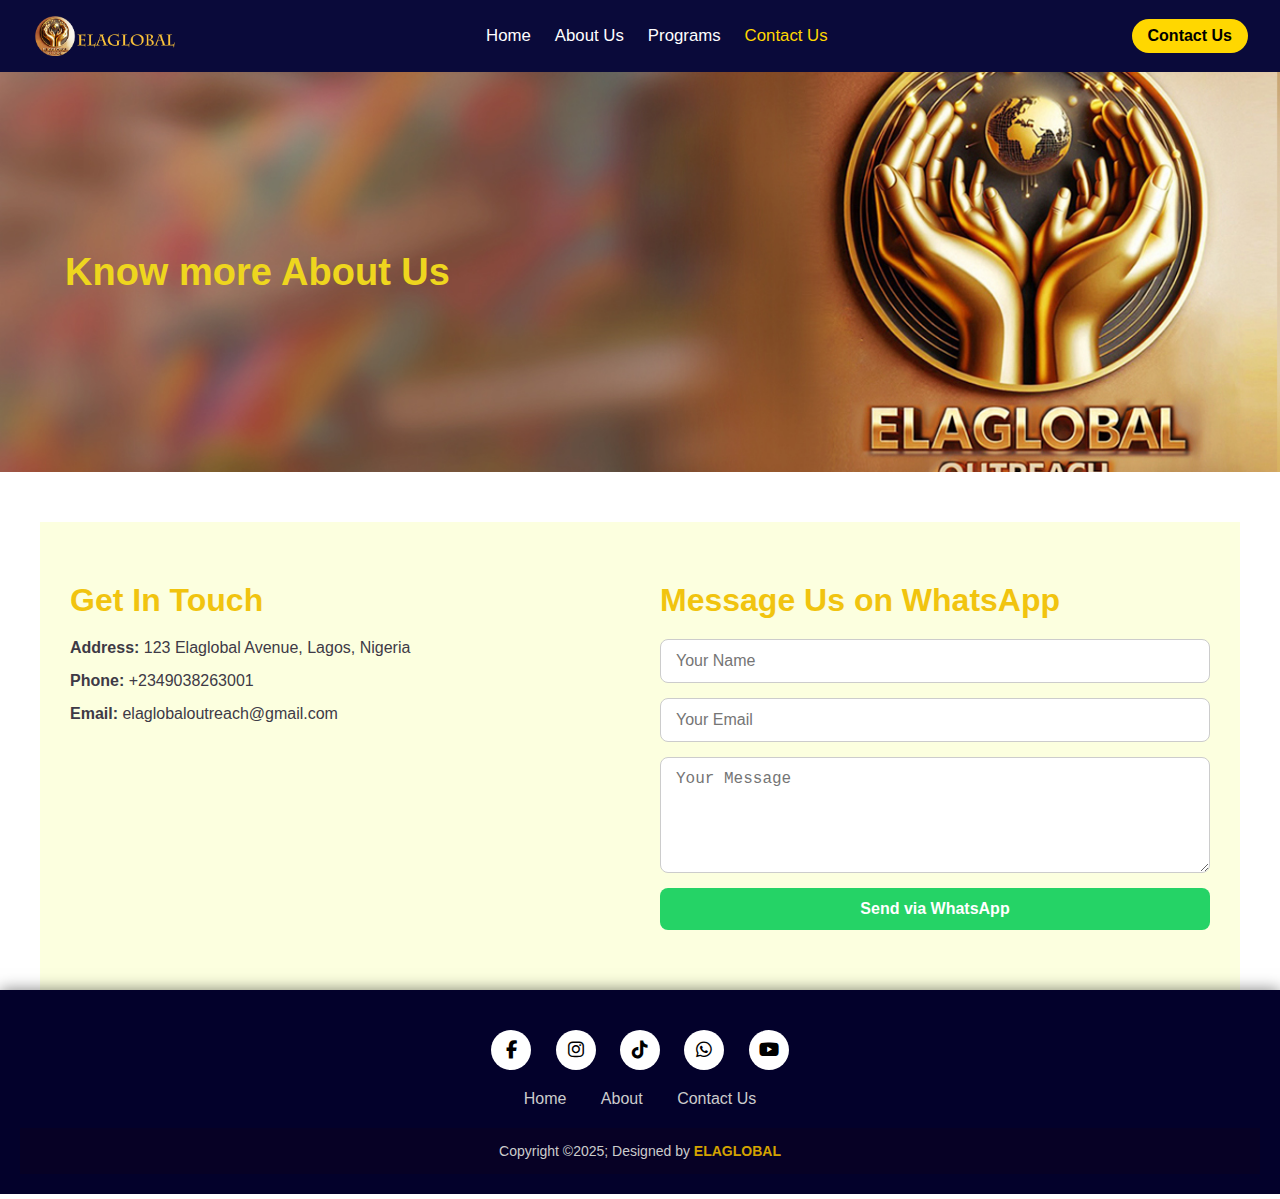
<file: contact.html>
<!DOCTYPE html>
<html lang="en">
<head>
    <meta charset="UTF-8">
    <meta name="viewport" content="width=device-width, initial-scale=1.0">
    <title>THRIVEWELL ELAGLOBAL</title>
  <link rel="stylesheet" href="https://cdnjs.cloudflare.com/ajax/libs/font-awesome/6.5.0/css/all.min.css"/>
  <link rel="stylesheet" href="style.css" />
</head>
<body>

  <header class="navbar">
    <div class="logo">
      <img src="images/logo.png" alt="ELAGLOBAL Logo">
      <!-- <span>ELAGLOBAL</span> -->
    </div>

    <!-- Hamburger Icon -->
  <div class="hamburger" id="hamburger">&#9776;</div>
    <nav id="nav-menu">
      <a href="/">Home</a>
      <a href="/about.html">About Us</a>
      <a href="Programs.html">Programs</a>
      <!-- <div class="dropdown">
        <a href="#">Pages ▾</a>
      </div> -->
      <a href="contact.html" class="active">Contact Us</a>
    </nav>
    <a href="https://wa.me/2349038263001" class="cta-button">Contact Us</a>
  </header>


    <!-- ===== ABOUT PAGE SECTION ===== -->
<section class="edu-about-section">

  <!-- Top Banner with Overlay Text on Left -->
  <div class="edu-about-banner">
    <img src="images/carousel-1.JPG" alt="About Banner" />
    <div class="edu-about-overlay-text-left">Know more About Us</div>
  </div>
</section>

<!-- ========================================== -->
  <!-- ===== CONTACT SECTION ===== -->
<section class="contact-section" style="background-color: rgb(252, 255, 223);">
  <!-- CONTACT INFO -->
  <div class="contact-info">
    <h2>Get In Touch</h2>
    <p style="color: #3e3a46;"><span>Address:</span> 123 Elaglobal Avenue, Lagos, Nigeria</p>
    <p style="color: #3e3a46;"><span>Phone:</span> +2349038263001</p>
    <p style="color: #3e3a46;"><span>Email:</span> elaglobaloutreach@gmail.com</p>
  </div>

  <!-- WHATSAPP INPUTS -->
  <div class="contact-form">
    <h2>Message Us on WhatsApp</h2>
    <div id="input-form">
      <input type="text" id="name" placeholder="Your Name" required />
      <input type="email" id="email" placeholder="Your Email" required />
      <textarea id="message" rows="5" placeholder="Your Message" required></textarea>
      <button onclick="sendToWhatsApp()">Send via WhatsApp</button>
    </div>
  </div>
</section>

<!-- ====================================================== -->

<footer class="edu-footer">
  <div class="edu-footer-social">
    <a href="https://www.facebook.com/share/1Akgmxxq4H/?mibextid=qi2Omg"><i class="fab fa-facebook-f"></i></a>
    <a href="https://www.instagram.com/ela_globaloutreach?igsh=MWxkOWE3bjFsM3h5bQ=="><i class="fab fa-instagram"></i></a>
    <a href="https://www.tiktok.com/@thrivewellelaglobal?_t=ZM-8wzuhFleDcE&_r=1"><i class="fab fa-tiktok"></i></a>
    <a href="https://wa.me/2349038263001" target="_blank" rel="noopener">
  <i class="fab fa-whatsapp"></i>
</a>
    <a href="#"><i class="fab fa-youtube"></i></a>
  </div>

  <div class="edu-footer-nav">
    <a href="/">Home</a>
    <!-- <a href="#">News</a> -->
    <a href="about.html">About</a>
    <a href="contact.html">Contact Us</a>
    <!-- <a href="#">Our Team</a> -->
  </div>

  <div class="edu-footer-bottom">
    <p>Copyright ©2025; Designed by <span>ELAGLOBAL</span></p>
  </div>
</footer>

<script src="js/main.js" defer></script>


</body>
</html>
</file>
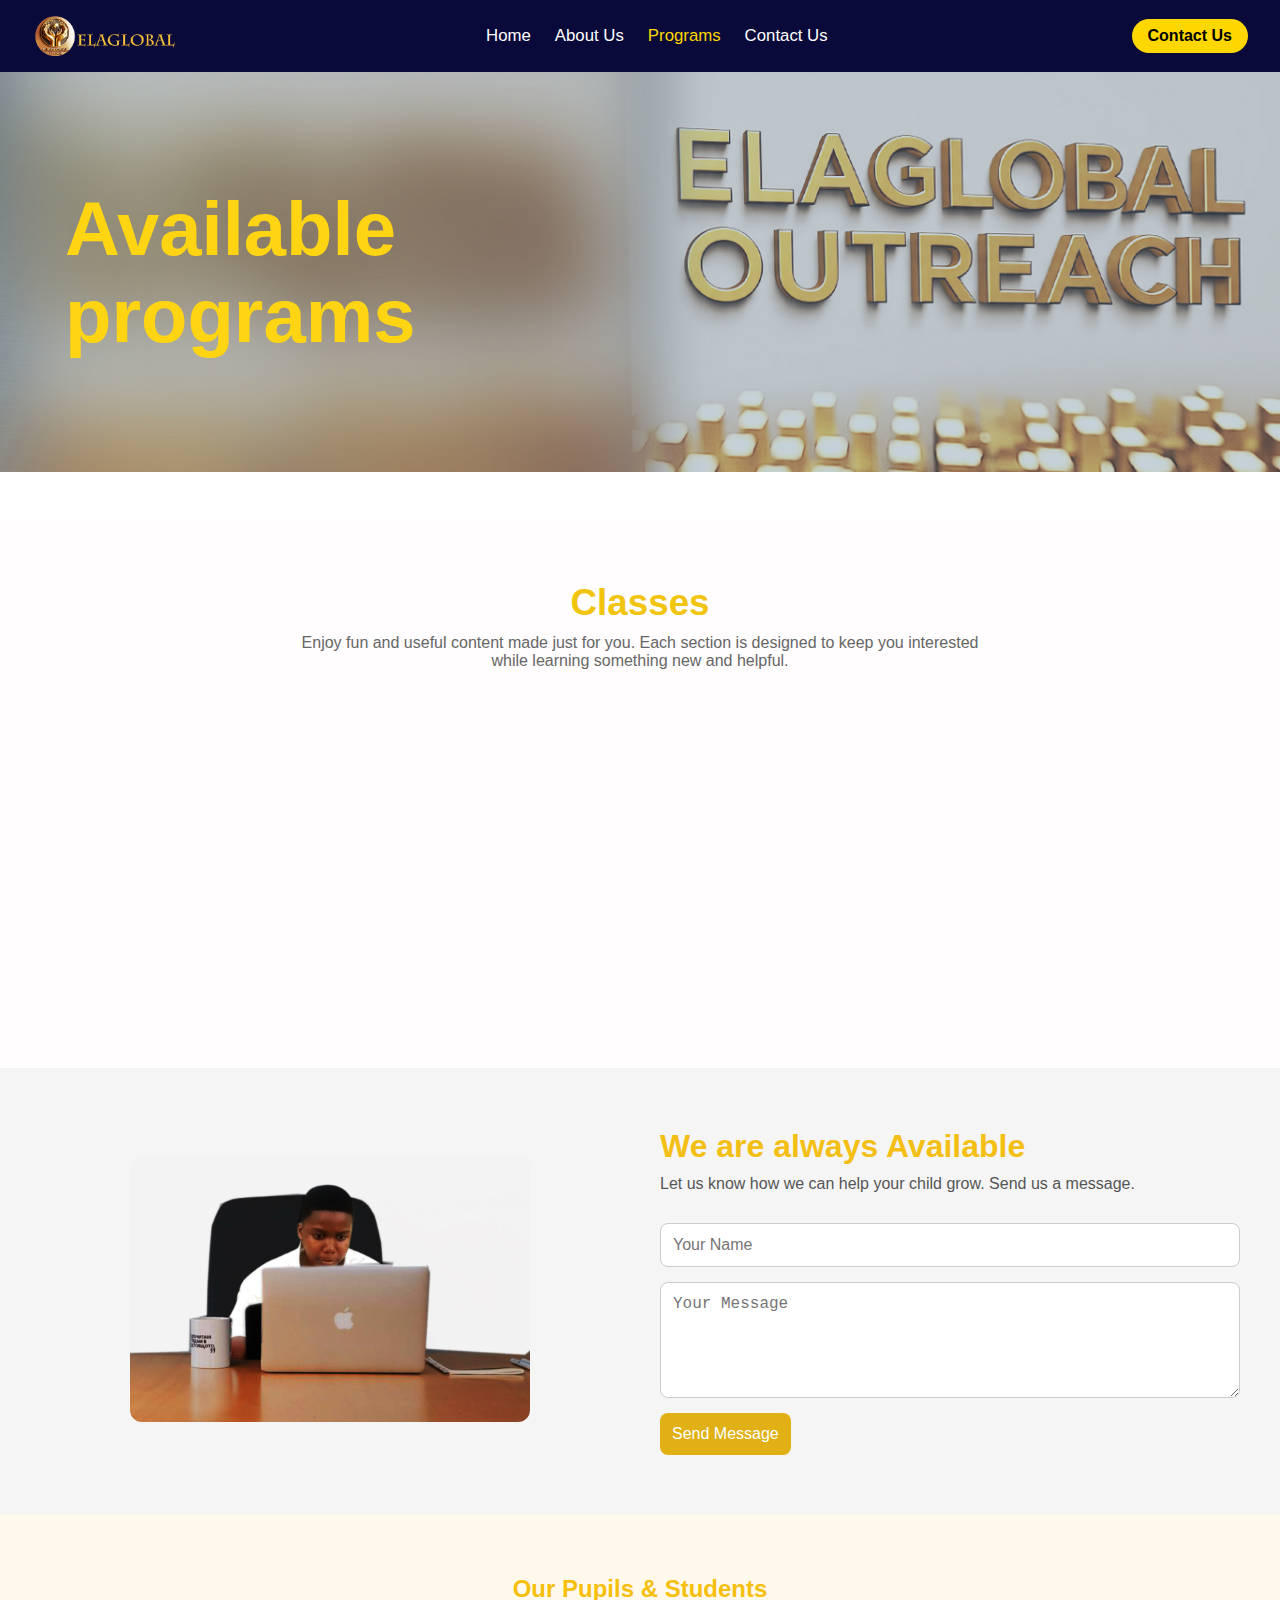
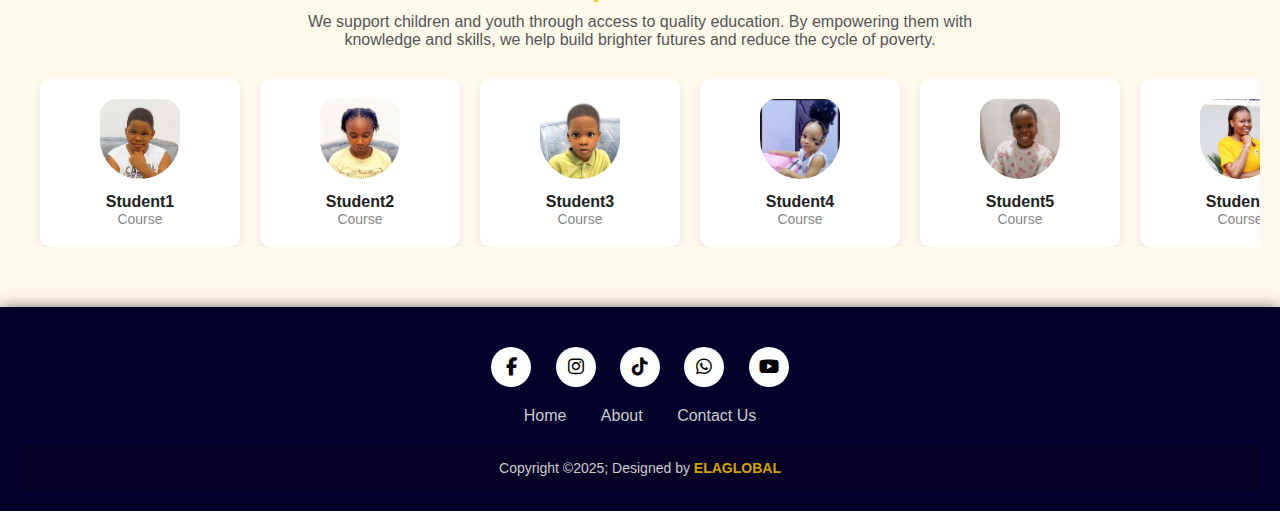
<file: Programs.html>
<!DOCTYPE html>
<html lang="en">
<head>
  <meta charset="UTF-8" />
  <meta name="viewport" content="width=device-width, initial-scale=1.0"/>
  <title>THRIVEWELL ELAGLOBAL</title>
  <link rel="stylesheet" href="https://cdnjs.cloudflare.com/ajax/libs/font-awesome/6.5.0/css/all.min.css"/>
  <link rel="stylesheet" href="style.css" />
</head>
<body>
  <!-- Navbar -->
 <header class="navbar">
    <div class="logo">
      <img src="images/logo.png" alt="ELAGLOBAL Logo">
      <!-- <span>ELAGLOBAL</span> -->
    </div>

    <!-- Hamburger Icon -->
  <div class="hamburger" id="hamburger">&#9776;</div>
    <nav id="nav-menu">
      <a href="/" >Home</a>
      <a href="/about.html">About Us</a>
      <a href="Programs.html" class="active">Programs</a>
      <!-- <div class="dropdown">
        <a href="#">Pages ▾</a>
      </div> -->
      <a href="contact.html">Contact Us</a>
    </nav>
    <a href="https://wa.me/2349038263001" class="cta-button">Contact Us</a>
  </header>

  <!-- <section class="hero-section"> -->
<section class="edu-about-section">

  <!-- Top Banner with Overlay Text on Left -->
  <div class="edu-about-banner">
    <img src="images/about-1c.jpg" alt="About Banner" />
    <div class="edu-about-overlay-text-left" style="color: #ffd413;"><h1>Available<br>programs</h1></div>
    <!-- <p>Explore premium products designed for quality and convenience. Unlock exclusive offerings to elevate your lifestyle.</p> -->
  </div>
</section>
    

  <!-- ============================================================ -->
 <section class="classes-section">
  <div class="classes-header">
    <h2>Classes</h2>
    <p>
      Enjoy fun and useful content made just for you. Each section is designed to keep you interested while learning something new and helpful.
    </p>
  </div>

  <div class="classes-grid">
    <div class="class-card fade-slide pulse1">
      <div class="class-image rounded-pic">
        <img src="images/classes-1.jpg" alt="Art Class" />
      </div>
      <h3 class="title gold">Art | Craft | Language</h3>
      <div class="line line-1"></div>
    </div>

    <div class="class-card fade-slide pulse1" style="animation-delay: 0.3s;">
      <div class="class-image rounded-pic">
        <img src="images/classes-2.jpg" alt="Graphic Design" />
      </div>
      <h3 class="title orange">Graphic Design</h3>
      <div class="line line-2"></div>
    </div>

    <div class="class-card fade-slide pulse1" style="animation-delay: 0.6sss;">
      <div class="class-image rounded-pic">
        <img src="images/classes-3.jpg" alt="Web Development" />
      </div>
      <h3 class="title yellow">Web-Development</h3>
      <div class="line line-3"></div>
    </div>
  </div>
</section>

<!-- ====================================================================== -->
 <section class="edu-appoint-section">
  <div class="edu-appoint-container">
    <div class="edu-appoint-image">
      <img src="images/appointment.jpg" alt="Appoint Illustration" />
    </div>
    <div class="edu-appoint-content">
      <h2 class="edu-appoint-title">We are always Available</h2>
      <p class="edu-appoint-subtext">
        Let us know how we can help your child grow. Send us a message.
      </p>
      <div class="edu-appoint-form">
        <input type="text" placeholder="Your Name" required />
        <!-- <input type="email" placeholder="Your Email" required /> -->
        <textarea rows="5" placeholder="Your Message" required></textarea>
       <a href="https://wa.me/09038263001"> <button type="button">Send Message</button></a>
      </div>
    </div>
  </div>
</section>

<!-- ====================================================================== -->
 <!-- ====== Students Section ====== -->
<section class="edu-student-section">
  <h2 class="edu-student-title">Our Pupils & Students</h2>
  <p class="edu-student-subtext">
    We support children and youth through access to quality education. By empowering them with knowledge and skills, we help build brighter futures and reduce the cycle of poverty.
  </p>
  <div class="edu-student-slider">
    <div class="edu-student-track">
      <!-- 10 Students + 2 Duplicates -->
      <div class="edu-student-card"><img src="images/testimonial-1.jpg" alt="Student1" /><h4>Student1</h4><p>Course</p></div>
      <div class="edu-student-card"><img src="images/testimonial-2.jpg" alt="Student2" /><h4>Student2</h4><p>Course</p></div>
      <div class="edu-student-card"><img src="images/testimonial-3.jpg" alt="Student3" /><h4>Student3</h4><p>Course</p></div>
      <div class="edu-student-card"><img src="images/testimonial-4.jpg" alt="Student4" /><h4>Student4</h4><p>Course</p></div>
      <div class="edu-student-card"><img src="images/testimonial-5.jpg" alt="Student5" /><h4>Student5</h4><p>Course</p></div>
      <div class="edu-student-card"><img src="images/testimonial-6.jpg" alt="Student6" /><h4>Student6</h4><p>Course</p></div>
      <div class="edu-student-card"><img src="images/testimonial-7.jpg" alt="Student7" /><h4>Student7</h4><p>Course</p></div>
      <div class="edu-student-card"><img src="images/testimonial-8.jpg" alt="Student8" /><h4>Student8</h4><p>Course</p></div>
      <!-- <div class="edu-student-card"><img src="images/testimonial-1.jpg" alt="Student9" /><h4>Student9</h4><p>Course</p></div> -->
      <!-- <div class="edu-student-card"><img src="images/testimonial-1.jpg" alt="Student10" /><h4>Student10</h4><p>Course</p></div> -->
      <!-- Duplicate 2 for smooth loop -->
      <div class="edu-student-card"><img src="images/testimonial-1.jpg" alt="Student1" /><h4>Student1</h4><p>Course</p></div>
      <div class="edu-student-card"><img src="images/testimonial-2.jpg" alt="Student2" /><h4>Student2</h4><p>Course</p></div>
    </div>
  </div>
</section>

  <!-- ===== FOOTER SECTION ===== -->
<footer class="edu-footer">
  <div class="edu-footer-social">
    <a href="https://www.facebook.com/share/1Akgmxxq4H/?mibextid=qi2Omg"><i class="fab fa-facebook-f"></i></a>
    <a href="https://www.instagram.com/ela_globaloutreach?igsh=MWxkOWE3bjFsM3h5bQ=="><i class="fab fa-instagram"></i></a>
    <a href="https://www.tiktok.com/@thrivewellelaglobal?_t=ZM-8wzuhFleDcE&_r=1"><i class="fab fa-tiktok"></i></a>
    <a href="https://wa.me/2349038263001" target="_blank" rel="noopener">
  <i class="fab fa-whatsapp"></i>
</a>
    <a href="#"><i class="fab fa-youtube"></i></a>
  </div>

  <div class="edu-footer-nav">
    <a href="/">Home</a>
    <!-- <a href="#">News</a> -->
    <a href="about.html">About</a>
    <a href="contact.html">Contact Us</a>
    <!-- <a href="#">Our Team</a> -->
  </div>

  <div class="edu-footer-bottom">
    <p>Copyright ©2025; Designed by <span>ELAGLOBAL</span></p>
  </div>
</footer>

<script src="js/main.js" defer></script>







  </body>
  </html>
</file>
<file: style.css>
/* Reset */
* {
  margin: 0;
  padding: 0;
  box-sizing: border-box;
}

body {
  font-family: 'Segoe UI', sans-serif;
  color: #fff;

}

/* Navbar */
.navbar {
  background-color: #0a0a3a;
  display: flex;
  align-items: center;
  justify-content: space-between;
  padding: 1rem 2rem;
  position: relative;
  z-index: 10;
}

.logo {
  display: flex;
  align-items: center;
  gap: 0.5rem;
  font-weight: bold;
  font-size: 1.5rem;
  color: gold;
}

.logo img {
  height: 40px;
}

nav {
  display: flex;
  gap: 1.5rem;
}

nav a {
  color: white;
  text-decoration: none;
  font-size: 1.05rem;
  position: relative;
  /* text-align: center; */
}

nav a.active {
  color: gold;
}

.cta-button {
  background-color: gold;
  color: #000;
  padding: 0.5rem 1rem;
  font-weight: bold;
  border-radius: 25px;
  text-decoration: none;
}


/* ============================humburger section ====================================== */

/* Mobile Nav */
.hamburger {
  display: none;
  font-size: 2rem;
  cursor: pointer;
  color: gold;
}

@media (max-width: 768px) {
  nav {
    display: none;
    flex-direction: column;
    position: absolute;
    top: 100%;
    left: 0;
    width: 100%;
    background-color: #0a0a3a;
    padding: 1rem 2rem;
  }

  nav.show {
    display: flex;
  }

  .hamburger {
    display: block;
  }

  .cta-button {
    display: none;
  }
}


/* Hero Section */
/* Hero Section */
/* Hero Section */
.hero-section {
  position: relative;
  height: 90vh;
  overflow: hidden;
  font-family: 'Segoe UI', sans-serif;
}

/* Set default background color */
.hero-slider {
  position: absolute;
  top: 0;
  left: 0;
  height: 100%;
  width: 100%;
  z-index: 1;
  overflow: hidden;
  background-color: #000; /* prevent white background */
}

.hero-slide-images {
  display: flex;
  width: 100%;
  height: 100%;
  animation: slide 10s infinite;
}

.hero-slide-images img {
  width: 100%;
  height: 100%;
  object-fit: cover;
  flex-shrink: 0;
}

/* Slide animation */
@keyframes slide {
  0% { transform: translateX(0); }
  45% { transform: translateX(0); }
  55% { transform: translateX(-100%); }
  100% { transform: translateX(-100%); }
}

/* Text content */
.hero-content {
  position: relative;
  z-index: 2;
  color: #fff;
  text-align: center;
  top: 50%;
  transform: translateY(-50%);
  padding: 0 20px;
}

.hero-content h1 {
  font-size: 3rem;
  margin-bottom: 1rem;
}

.hero-content p {
  font-size: 1.2rem;
  margin-bottom: 1.5rem;
}

.btn.dark {
  display: inline-block;
  background: #333;
  color: #fff;
  padding: 12px 24px;
  border-radius: 6px;
  text-decoration: none;
  font-weight: bold;
  transition: background 0.3s;
}

.btn.dark:hover {
  background: #555;
}

/* Sliding Animation */
@keyframes slide {
  0% { transform: translateX(0); }
  45% { transform: translateX(0); }
  55% { transform: translateX(-100%); }
  100% { transform: translateX(-100%); }
}

/* Hero Text Content */
.hero-content {
  position: relative;
  z-index: 2;
  color: #fff;
  text-align: center;
  top: 50%;
  transform: translateY(-50%);
  padding: 0 20px;
}

.hero-content h1 {
  font-size: 3rem;
  margin-bottom: 1rem;
}

.hero-content p {
  font-size: 1.2rem;
  margin-bottom: 1.5rem;
}

.btn.dark {
  display: inline-block;
  background: #333;
  color: #fff;
  padding: 12px 24px;
  border-radius: 6px;
  text-decoration: none;
  font-weight: bold;
  transition: background 0.3s;
}

.btn.dark:hover {
  background: #555;
}


/* Slide Animation */
@keyframes slide {
  0%, 100% { transform: translateX(0); }
  50% { transform: translateX(-100%); }
}

.hero-content {
  position: relative;
  z-index: 2;
  padding: 5rem 4rem;
  max-width: 600px;
  color: white;
}

.hero-content h1 {
  font-size: 3.2rem;
  font-weight: 800;
  color: gold;
  line-height: 1.3;
  margin-bottom: 1.2rem;
}

.hero-content p {
  font-size: 1.2rem;
  margin-bottom: 2rem;
  color: #f1f1f1;
}

.btn.dark {
  background-color: #0a0a3a;
  color: white;
  padding: 0.75rem 1.5rem;
  font-size: 1rem;
  border-radius: 8px;
  text-decoration: none;
  transition: background 0.3s;
}

.btn.dark:hover {
  background-color: gold;
  color: #000;
}

/* ====================================Production section ========================== */
/* Section Styling */
    .products-section {
      padding: 60px 20px;
      text-align: center;
      background: #fefefe;
      position: relative;
      /* box-shadow: 120px 180px 150px 100px blue; */
    }
 

    .products-header h2 {
      color: #f1c40f;
      font-size: 2.5rem;
      font-weight: 700;
      margin-bottom: 10px;
    }

    .products-header p {
      color: #4a4a4a;
      font-size: 1rem;
      max-width: 750px;
      margin: 0 auto 50px;
    }

    /* Grid Layout */
    .products-grid {
      display: flex;
      flex-wrap: wrap;
      justify-content: center;
      gap: 25px;
    }

    /* Card Style */
    .product-card {
      width: 260px;
      min-height: 260px;
      padding: 25px 20px;
      border-radius: 120px 10px 120px 20px;
      position: relative;
      box-shadow: 0 8px 15px rgba(0,0,0,0.05);
      text-align: center;
      transition: transform 0.3s;
    }

    .product-card:hover {
      transform: translateY(-15px);
      /* background-color: #ffeac5; */
    }

    .product-card h3 {
      font-size: 1.4rem;
      margin-bottom: 10px;
      line-height: 1.3;
    }

    .product-card h3 span {
      font-weight: 700;
    }

    .product-card ul {
      list-style: none;
      padding: 0;
      margin-top: 10px;
      line-height: 1.8;
      color: #333;
      font-size: 0.95rem;
      text-align: center;
    }

    .product-card p {
      color: #444;
      font-size: 0.95rem;
      line-height: 1.6;
    }

    /* Color Themes */
    .light-grey {
      background-color: #d2d2d2;
      border-right: 30px solid #585b67;
      color: #000;
    }

    .mint-green {
      background-color: #e3f0e9;
      border-right: 30px solid #1a8662;
      color: #125e49;
    }

    .soft-yellow {
      background-color: #fdf3df;
      border-right: 30px solid #ffc107;
      color: #a67900;
    }

    .sky-blue {
      background-color: #e2f7fd;
      border-right: 30px solid #00bfff;
      color: #007ea7;
    }

    /* hover effect */

    /* Card Hover Effects */
.light-grey:hover {
  background-color: #c0c0fe;
}

.mint-green:hover {
  background-color: #94ecc6;
}

.soft-yellow:hover {
  background-color: #f1d187;
}

.sky-blue:hover {
  background-color: #8ad6ef;
}


    /* Scroll To Top Button */
    .scroll-top {
      position: fixed;
      bottom: 20px;
      right: 20px;
      background: #ffcb05;
      border: none;
      border-radius: 10px;
      padding: 10px 12px;
      font-size: 1.2rem;
      cursor: pointer;
      transition: background 0.3s ease;
    }

    .scroll-top:hover {
      background: #e0b400;
    }

    /* Responsive Design */
    @media (max-width: 768px) {
      .products-grid {
        flex-direction: column;
        align-items: center;
      }

      .product-card {
        width: 90%;
      }
    }

    /* ====================================furture section ============================== */

    .future-section {
  padding: 60px 30px;
  background: #fff;
  display: flex;
  justify-content: center;
}

.future-content {
  display: flex;
  justify-content: space-between;
  align-items: center;
  max-width: 1200px;
  flex-wrap: wrap;
  gap: 40px;
}

/* Left Text Block */
.text-block {
  flex: 1;
  min-width: 300px;
}

.text-block h2 {
  color: #f1c40f;
  font-size: 3.2rem;
  font-weight: bold;
  margin-top: -80px;
  margin-bottom: 20px;
}

.text-block p {
  font-size: 1.3rem;
  color: #444;
  line-height: 1.7;
  margin-bottom: 15px;
}

.read-more {
  padding: 12px 24px;
  background: #f1c40f;
  border: 1px solid #000;
  border-radius: 8px;
  font-weight: 600;
  cursor: pointer;
  transition: background 0.3s;
}

.read-more:hover {
  background: #d4ac0d;
}

/* Right Image Block */
.image-block {
  flex: 1;
  display: flex;
  flex-direction: column;
  align-items: center;
  /* gap: 20px; */
  min-width: 300px;
}

.image-top img {
  width: 400px;
  height: 450px;
  border-radius: 150px 150px 0 0;
  border: 10px solid #fcefea;
}

.image-top img:hover {
  border: 14px solid #fce57d;
}

.image-bottom {
  display: flex;
  gap: 20px;
}

.image-bottom img {
  margin-top: -20px;
  width: 240px;
  height: 240;
  border-radius: 60px;
  border: 14px solid #fdfcfa;
}

.image-bottom img:hover {
  border: 14px solid #fce57d;
}


@media (max-width: 768px) {
  .future-content {
    flex-direction: column;
    align-items: center;
    text-align: center;
  }

  .image-bottom {
    justify-content: center;
  }
}

/* Image Animation Classes */
.image-block img {
  opacity: 0;
  transform: translateY(30px);
  animation: fadeSlideUp 2s ease forwards;
}

/* Stagger animation for each image */
.image-top img {
  animation-delay: 0.8s;
}

.image-bottom img:nth-child(1) {
  animation-delay: 0.6s;
}

.image-bottom img:nth-child(2) {
  animation-delay: 0.9s;
}

/* Keyframes */
@keyframes fadeSlideUp {
  from {
    opacity: 0;
    transform: translateY(130px);
  }
  to {
    opacity: 1;
    transform: translateY(0);
  }
}

/* ==================================class section====================================== */

/* Base styles */
.classes-section {
  padding: 60px 20px;
  text-align: center;
  background: #fffdfd;
}

.classes-header h2 {
  color: #f1c40f;
  font-size: 2.3rem;
  font-weight: 700;
}

.classes-header p {
  color: #666;
  max-width: 700px;
  margin: 10px auto 40px;
  font-size: 1rem;
}

/* Grid layout */
.classes-grid {
  display: flex;
  flex-wrap: wrap;
  justify-content: center;
  gap: 80px;
}

/* Card styling */
/* CARD STYLE: With shadow, spacing, transition */
.class-card {
  width: 270px;
  background: #fff5f5;
  border-radius: 20px;
  padding: 20px 10px 30px;
  position: relative;
  overflow: hidden;
 

  /* ✅ Add box shadow & spacing */
  box-shadow: 0 8px 16px rgba(0, 0, 0, 0.1);
  margin-bottom: 30px;

  /* ✅ Add transition for hover */
  transition: transform 0.4s ease, box-shadow 0.4s ease;
  animation: fadeSlideUp 0.8s ease forwards;
}

.class-card:hover {
  transform: translateY(-5px);
  box-shadow: 0 12px 25px rgba(0, 0, 0, 0.15);
}



.class-card:hover {
  transform: scale(1.05);
}

/* Image styling */
.class-image img {
  width: 100%;
  height: auto;
  display: block;
  border-radius: 30px 30px 0 0;
}

/* Wrap image in a container that handles overflow */
.class-image {
  overflow: hidden;
  border-radius: 30px 30px 0 0;
}

/* Apply hover effects on the image itself */
.class-image img {
  width: 100%;
  height: auto;
  display: block;
  transition: transform 0.4s ease, filter 0.4s ease;
}

/* When you hover on the card, zoom and brighten the image */
.class-card:hover .class-image img {
  transform: scale(1.05);
  filter: brightness(1.05);
}


/* Title styling */
.title {
  font-size: 1.1rem;
  font-weight: bold;
  margin-top: 15px;
}

/* Colored text titles */
.gold { color: #f1c40f; }
.orange { color: #f39c12; }
.yellow { color: #f9d423; }

/* Bottom accent lines */
.line {
  height: 5px;
  border-radius: 10px;
  margin-top: 10px;
  width: 80%;
  margin-left: auto;
  margin-right: auto;
}

.line-1 { background: #2c2c54; }
.line-2 { background: #27ae60; }
.line-3 { background: #f39c12; }

/* Rounded image wrapper (optional effect container) */
.rounded-pic {
  border-radius: 30px 30px 0 0;
  overflow: hidden;
}

/* Animation: fade in & slide up */
@keyframes fadeSlideUp {
  from {
    opacity: 0;
    transform: translateY(40px);
  }
  to {
    opacity: 1;
    transform: translateY(0);
  }
}

/* Utility animation class */
.fade-slide {
  opacity: 0;
  animation: fadeSlideUp 1s ease forwards;
}

/* Continuous pulse effect */
@keyframes pulseGlow {
  0%, 100% {
    box-shadow: 0 0 0px rgba(255, 215, 0, 0.3);
  }
  50% {
    box-shadow: 0 0 15px rgba(255, 215, 0, 0.6);
  }
}

.pulse {
  animation: pulseGlow 2s infinite ease-in-out;
}


/* ====================================Appointment Section ================================== */

/* ===== APPOINT SECTION ===== */
/* ===== APPOINT SECTION (with image) ===== */
.edu-appoint-section {
  background-color: #f5f5f5;
  padding: 60px 20px;
}

.edu-appoint-container {
  display: flex;
  flex-wrap: wrap;
  align-items: center;
  gap: 40px;
  max-width: 1200px;
  margin: 0 auto;
}

.edu-appoint-image {
  flex: 1;
  text-align: center;
}

.edu-appoint-image img {
  width: 100%;
  max-width: 400px;
  height: auto;
  border-radius: 12px;
}

.edu-appoint-content {
  flex: 1;
  min-width: 300px;
}

.edu-appoint-title {
  color: #f3bf14;
  margin-bottom: 10px;
  font-size: 2rem;
  font-weight: bold;
}

.edu-appoint-subtext {
  color: #555;
  margin-bottom: 30px;
  font-size: 1rem;
}

.edu-appoint-form {
  display: flex;
  flex-direction: column;
  gap: 15px;
}

.edu-appoint-form input,
.edu-appoint-form textarea {
  width: 100%;
  padding: 12px;
  border: 1px solid #ccc;
  border-radius: 8px;
  font-size: 1rem;
  resize: vertical;
  background-color: white;
  color: #333;
}

.edu-appoint-form input:focus,
.edu-appoint-form textarea:focus {
  border-color: #e3b00a;
  outline: none;
}

.edu-appoint-form button {
  background-color: #e0b015;
  color: white;
  border: none;
  padding: 12px;
  font-size: 1rem;
  border-radius: 8px;
  cursor: pointer;
  transition: background-color 0.3s ease;
}

.edu-appoint-form button:hover {
  background-color: #e5ba10;
}


/* Responsive layout */
@media screen and (max-width: 768px) {
  .edu-appoint-container {
    flex-direction: column;
  }

  .edu-appoint-image,
  .edu-appoint-content {
    width: 100%;
  }
}


/* ===== MANAGEMENT SECTION ===== */
.edu-manage-section {
  background-color: #fff;
  padding: 60px 20px;
  text-align: center;
}

.edu-manage-title {
  color: #f5c116;
  margin-bottom: 10px;
  font-size: 2rem;
}

.edu-manage-subtext {
  color: #555;
  margin-bottom: 30px;
}

.edu-manage-grid {
  display: grid;
  grid-template-columns: repeat(auto-fit, minmax(220px, 1fr));
  gap: 20px;
  max-width: 1000px;
  margin: 0 auto;
}

.edu-manage-card {
  background-color: #fefefe;
  border: 1px solid #eee;
  border-radius: 12px;
  padding: 20px;
  text-align: center;
  box-shadow: 0 4px 6px rgba(0, 0, 0, 0.05);
}

.edu-manage-card img {
  border-radius: 10%;
  width: 140px;
  height: 160px;
  object-fit: cover;
}

.edu-manage-card h4 {
  margin-top: 15px;
  margin-bottom: 5px;
  color: #333;
}

.edu-manage-card p {
  font-size: 14px;
  color: #777;
}


/* ===== STUDENT SECTION ===== */
.edu-student-section {
  background-color: #fff9ec;
  padding: 60px 20px;
  text-align: center;
}

.edu-student-title {
  color: #f6bf0c;
  margin-bottom: 10px;
}

.edu-student-subtext {
  color: #555;
  max-width: 700px;
  margin: 0 auto 30px;
}

.edu-student-slider {
  overflow: hidden;
  position: relative;
  padding: 0 20px;
}

.edu-student-track {
  display: flex;
  width: max-content;
  gap: 20px;
  animation: edu-slide-left 40s linear infinite;
}

.edu-student-card {
  min-width: 200px;
  background: #ffffff;
  border-radius: 10px;
  padding: 20px;
  text-align: center;
  box-shadow: 0 4px 8px rgba(4, 39, 153, 0.1);
  flex-shrink: 0;
  
}

.edu-student-card img {
  border-radius: 20px 20px 50px 50px;
  width: 80px;
  height: 80px;
  object-fit: cover;
}

.edu-student-card h4 {
  margin-top: 10px;
  color: #222;
}

.edu-student-card p {
  color: #888;
  font-size: 14px;
}

@keyframes edu-slide-left {
  0% {
    transform: translateX(0);
  }
  100% {
    transform: translateX(-50%);
  }
}

@media screen and (max-width: 768px) {
  .edu-student-track {
    animation-duration: 50s;
  }

  .edu-student-card {
    min-width: 160px;
  }
}

/* ====================================================================================== */

/* ====== WHATSAPP CONTACT SECTION ====== */
.contact-section {
  padding: 60px 30px;
  display: flex;
  flex-wrap: wrap;
  justify-content: center;
  gap: 40px;
  max-width: 1200px;
  margin: auto;
  /* background-color: #fff; */
}

.contact-info,
.contact-form {
  flex: 1;
  min-width: 300px;
}

/* Contact Info Block */
.contact-info h2 {
  font-size: 2rem;
  color: #f1c40f;
  margin-bottom: 20px;
}

.contact-info p {
  margin-bottom: 15px;
  font-size: 1rem;
}

.contact-info p span {
  font-weight: bold;
}

/* Contact Form with Inputs */
.contact-form h2 {
  font-size: 2rem;
  color: #f1c40f;
  margin-bottom: 20px;
}

#input-form {
  display: flex;
  flex-direction: column;
  gap: 15px;
}

#input-form input,
#input-form textarea {
  padding: 12px 15px;
  border-radius: 8px;
  border: 1px solid #ccc;
  font-size: 1rem;
  transition: 0.3s;
  width: 100%;
}

#input-form input:focus,
#input-form textarea:focus {
  outline: none;
  border-color: #f1c40f;
  box-shadow: 0 0 6px rgba(241, 196, 15, 0.4);
}

/* WhatsApp Button */
#input-form button {
  padding: 12px;
  background-color: #25D366; /* WhatsApp green */
  border: none;
  color: white;
  font-weight: bold;
  border-radius: 8px;
  cursor: pointer;
  font-size: 1rem;
  transition: background 0.3s ease, transform 0.3s ease;
}

#input-form button:hover {
  background-color: #1ebe5d;
  transform: translateY(-2px);
}

/* ====== RESPONSIVE ====== */
@media (max-width: 768px) {
  .contact-section {
    flex-direction: column;
    text-align: center;
  }

  .contact-info,
  .contact-form {
    align-items: center;
  }

  #input-form {
    align-items: center;
  }

  #input-form input,
  #input-form textarea,
  #input-form button {
    width: 100%;
    max-width: 400px;
  }
}

/* ============================================================================= */
   /* ===== FOOTER SECTION STYLES ===== */
.edu-footer {
  background-color: #03012b;
  color: #ccc;
  text-align: center;
  padding: 40px 20px 20px;
  box-shadow: 0 0 15px rgba(0, 0, 0, 0.5);
}

.edu-footer-social {
  margin-bottom: 20px;
}

.edu-footer-social a {
  display: inline-block;
  margin: 0 10px;
  background: #fff;
  color: #000;
  border-radius: 50%;
  width: 40px;
  height: 40px;
  line-height: 40px;
  font-size: 18px;
  text-align: center;
  transition: 0.3s ease;
}

.edu-footer-social a:hover {
  background: #d4a300;
  color: #fff;
}

.edu-footer-nav {
  margin-bottom: 20px;
}

.edu-footer-nav a {
  color: #ccc;
  margin: 0 15px;
  font-size: 16px;
  text-decoration: none;
  transition: color 0.3s;
}

.edu-footer-nav a:hover {
  color: #d4a300;
}

.edu-footer-bottom {
  background: #070125;
  padding: 15px 10px;
  font-size: 14px;
}

.edu-footer-bottom span {
  color: #d4a300;
  font-weight: bold;
}

/* ===== RESPONSIVE FOOTER MEDIA QUERY ===== */
@media screen and (max-width: 600px) {
  .edu-footer-social a {
    width: 35px;
    height: 35px;
    font-size: 16px;
    line-height: 35px;
    margin: 5px;
  }

  .edu-footer-nav {
    display: flex;
    flex-direction: column;
    gap: 10px;
    margin: 20px 0;
  }

  .edu-footer-nav a {
    margin: 0;
    font-size: 15px;
  }

  .edu-footer-bottom {
    font-size: 13px;
    padding: 10px;
  }
}

/* =================================About Us============================================== */

/* ===== ABOUT PAGE STYLES ===== */
.edu-about-section {
  font-family: 'Segoe UI', sans-serif;
  background-color: #f5fbfb;
  overflow: hidden;
  animation: fadeInPage 1.5s ease;
  margin-bottom: 50px;
}

/* Top Banner with Left-Aligned Text */
.edu-about-banner {
  position: relative;
  width: 100%;
  height: 400px;
  overflow: hidden;
  animation: fadeInBanner 2s ease-in;
}

.edu-about-banner img {
  width: 100%;
  height: 100%;
  object-fit: cover;
}

.edu-about-overlay-text-left {
  position: absolute;
  top: 50%;
  left: 40px;
  transform: translateY(-50%);
  font-size: 38px;
  color: rgb(238, 214, 30);
  padding: 15px 25px;
  border-radius: 10px;
  font-weight: bold;
  text-align: left;
  /* background: rgba(0, 0, 0, 0.4); */
  animation: slideInLeft 1.2s ease-out;
}

/* Bottom Content Section */
.edu-about-container {
  display: flex;
  flex-wrap: wrap;
  gap: 30px;
  justify-content: center;
  align-items: center;
  padding: 50px 20px;
  max-width: 1200px;
  padding-top: 4rem;
  margin: auto;
  animation: fadeInBottom 2s ease-in;
  background-color: #f5f0de;
}

.edu-about-content {
  flex: 1;
  min-width: 300px;
  max-width: 600px;
  animation: slideInText 1.5s ease;
  
}

.edu-about-content h2 {
  color: #d4a300;
  font-size: 34px;
  font-weight: bold;
  margin-bottom: 15px;
}

.edu-about-content p {
  color: #333;
  font-size: 16px;
  line-height: 1.7;
  margin-bottom: 20px;
}

.edu-read-more-btn {
  display: inline-block;
  padding: 10px 20px;
  background-color: #d4a300;
  color: #fff;
  text-decoration: none;
  border-radius: 5px;
  font-weight: 600;
  transition: background 0.3s ease, transform 0.3s ease;
}

.edu-read-more-btn:hover {
  background-color: #b99100;
  transform: scale(1.05);
  box-shadow: 0 4px 12px rgba(0, 0, 0, 0.2);
}

.edu-about-logo img {
  width: 200px;
  max-width: 100%;
  height: auto;
  border-radius: 10px;
  box-shadow: 0 4px 10px rgba(0, 0, 0, 0.2);
  animation: slideInRight 1.5s ease;
}

/* Responsive Styles */
@media screen and (max-width: 768px) {
  .edu-about-container {
    flex-direction: column;
    text-align: center;
  }

  .edu-about-overlay-text-left {
    font-size: 20px;
    left: 20px;
    padding: 10px 15px;
  }

  .edu-about-content {
    max-width: 90%;
  }

  .edu-about-logo img {
    margin-top: 30px;
  }
}

/* === Animations === */
@keyframes fadeInPage {
  0% {
    opacity: 0;
  }
  100% {
    opacity: 1;
  }
}

@keyframes fadeInBanner {
  from {
    opacity: 0;
    transform: scale(1.05);
  }
  to {
    opacity: 1;
    transform: scale(1);
  }
}

@keyframes slideInLeft {
  0% {
    opacity: 0;
    transform: translate(-100%, -50%);
  }
  100% {
    opacity: 1;
    transform: translateY(-50%);
  }
}

@keyframes fadeInBottom {
  from {
    opacity: 0;
    transform: translateY(60px);
  }
  to {
    opacity: 1;
    transform: translateY(0);
  }
}

@keyframes slideInText {
  0% {
    opacity: 0;
    transform: translateX(-60px);
  }
  100% {
    opacity: 1;
    transform: translateX(0);
  }
}

@keyframes slideInRight {
  0% {
    opacity: 0;
    transform: translateX(80px);
  }
  100% {
    opacity: 1;
    transform: translateX(0);
  }
}
</file>
